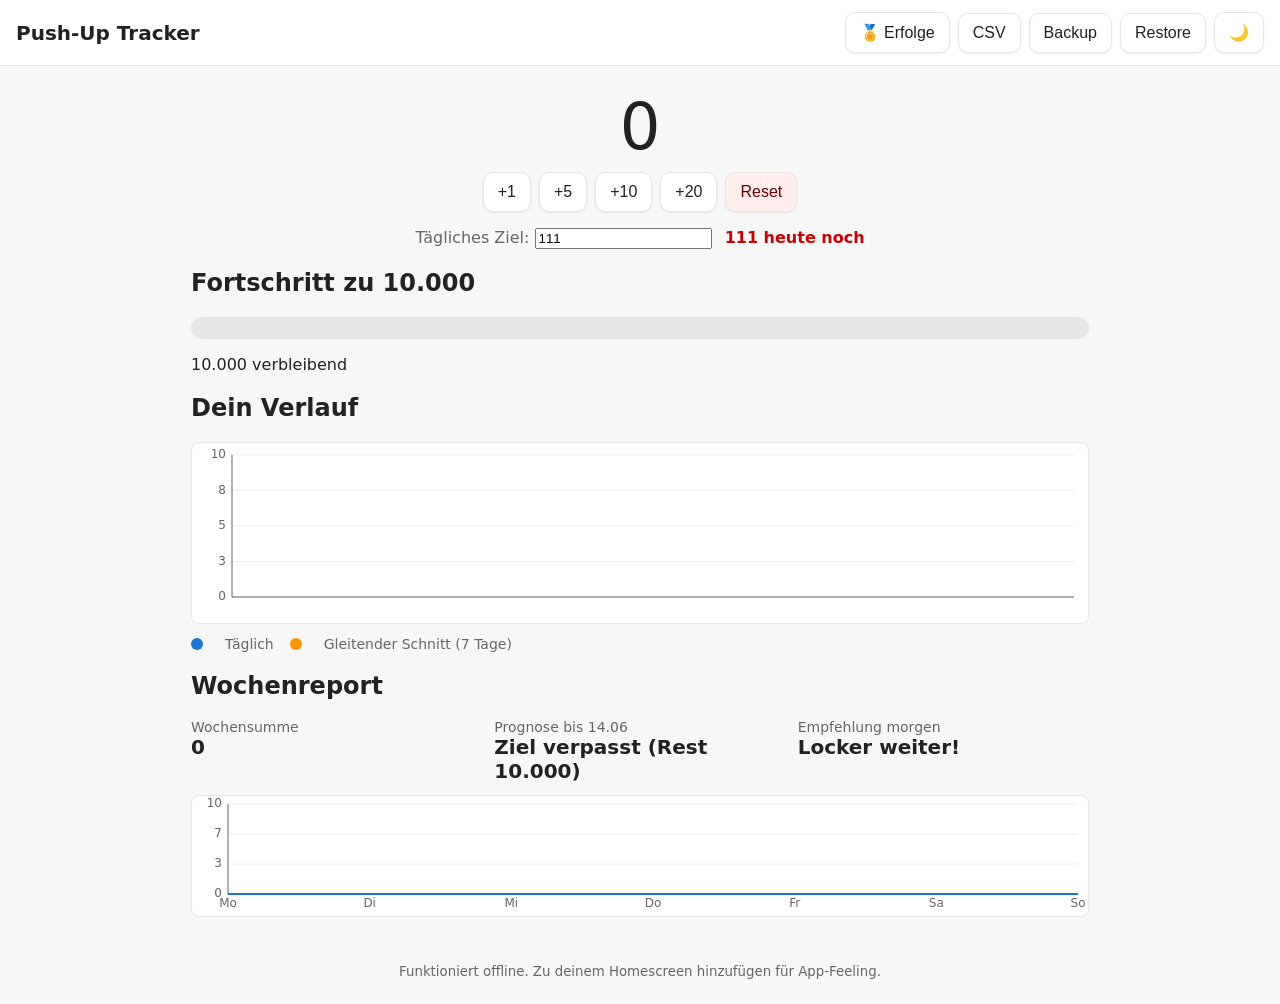
<file: index.html>
<!DOCTYPE html>
<html lang="de" data-theme="auto">
<head>
  <meta charset="UTF-8" />
  <meta name="viewport" content="width=device-width, initial-scale=1" />
  <title>Push-Up Tracker</title>
  <meta name="theme-color" content="#4caf50" />
  <link rel="manifest" href="manifest.json" />
  <link rel="apple-touch-icon" href="icon-192.png" />
  <link rel="stylesheet" href="style.css" />
  <script defer src="script.js"></script>
</head>
<body>
  <header>
    <div class="left">
      <h1>Push-Up Tracker</h1>
      <span id="miniBadges" class="mini-badges" title="Deine jüngsten Erfolge"></span>
    </div>
    <div class="header-actions">
      <button id="badgesBtn" title="Erfolge anzeigen">🏅 Erfolge</button>
      <button id="exportBtn" title="CSV exportieren">CSV</button>
      <button id="backupBtn" title="Backup erstellen">Backup</button>
      <input type="file" id="restoreInput" accept=".pushups" hidden />
      <button id="restoreBtn" title="Backup wiederherstellen">Restore</button>
      <button id="themeBtn" title="Hell/Dunkel umschalten">🌙</button>
      <button id="installBtn" hidden>Installieren</button>
    </div>
  </header>

  <main>
    <section class="counter">
      <div id="total" class="big">0</div>
      <div class="buttons">
        <button data-add="1">+1</button>
        <button data-add="5">+5</button>
        <button data-add="10">+10</button>
        <button data-add="20">+20</button>
        <button id="resetBtn" class="warn">Reset</button>
      </div>
      <div class="target">
        Tägliches Ziel: <input id="dailyGoal" type="number" min="1" value="111" />
        <span id="dailyStatus"></span>
      </div>
    </section>

    <section>
      <h2>Fortschritt zu 10.000</h2>
      <div class="progress"><div id="bar"></div></div>
      <p><span id="remaining">10000</span> verbleibend</p>
    </section>

    <section>
      <h2>Dein Verlauf</h2>
      <canvas id="chart" height="180"></canvas>
      <div class="legend">
        <span class="dot daily"></span> Täglich
        <span class="dot avg"></span> Gleitender Schnitt (7 Tage)
      </div>
      <div id="tooltip" class="tooltip" hidden></div>
    </section>

    <section>
      <h2>Wochenreport</h2>
      <div class="week-grid">
        <div>
          <div class="label">Wochensumme</div>
          <div class="value" id="weekSum">–</div>
        </div>
        <div>
          <div class="label">Prognose bis 14.06</div>
          <div class="value" id="forecast">–</div>
        </div>
        <div>
          <div class="label">Empfehlung morgen</div>
          <div class="value" id="recommend">–</div>
        </div>
      </div>
      <canvas id="weekChart" height="120"></canvas>
    </section>
  </main>

  <footer>
    <small>Funktioniert offline. Zu deinem Homescreen hinzufügen für App‑Feeling.</small>
  </footer>

  <!-- Badge Modal -->
  <div id="badgeModal" class="modal" hidden>
    <div class="modal-content">
      <div class="modal-header">
        <h3>Deine Erfolge</h3>
        <button id="closeModal">✖</button>
      </div>
      <div class="badge-grid" id="badgeGrid"></div>
    </div>
  </div>

  <script>
    if ('serviceWorker' in navigator) {
      window.addEventListener('load', () => navigator.serviceWorker.register('service-worker.js'));
    }
  </script>
</body>
</html>
</file>
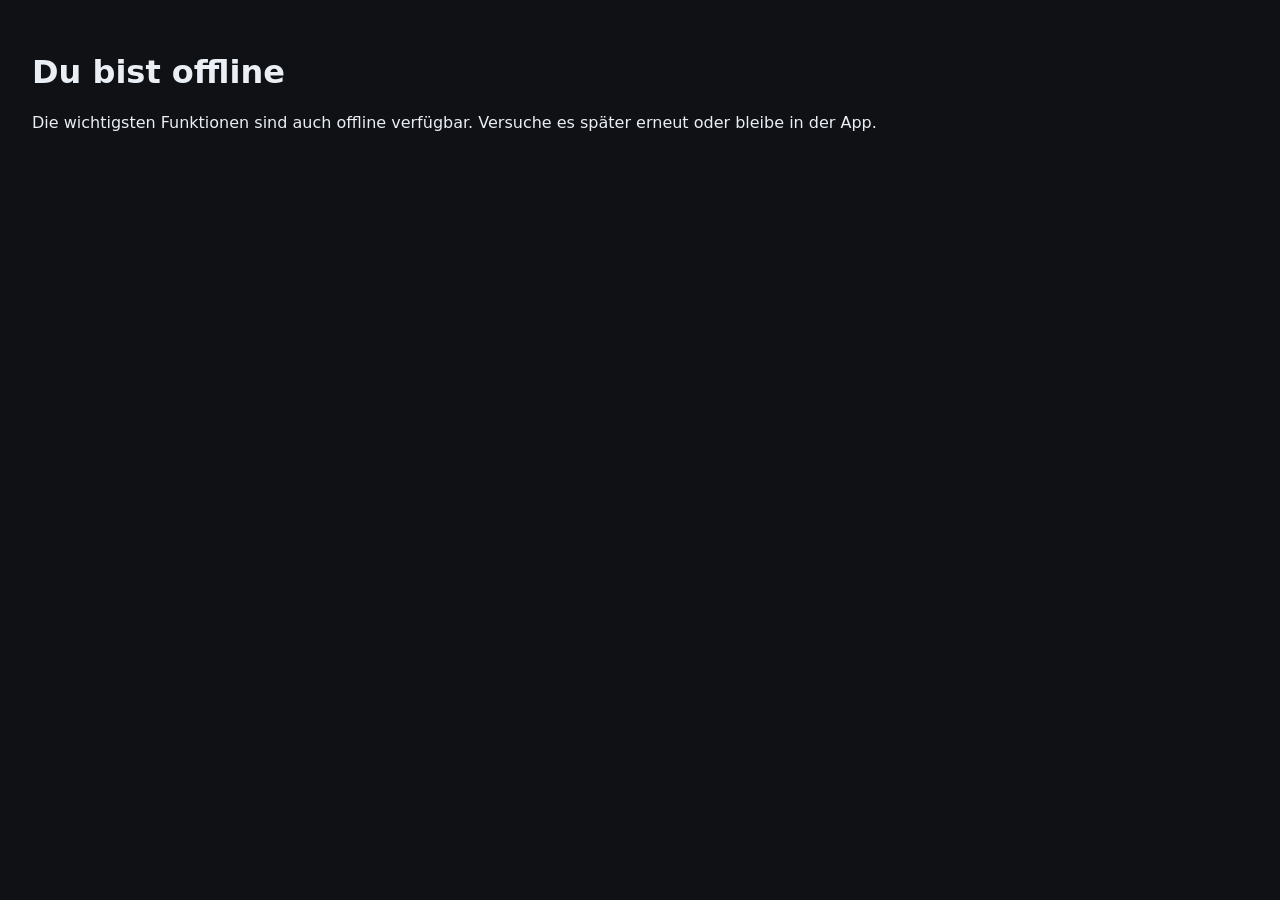
<file: offline.html>
<!doctype html>
<html lang=de><meta charset=utf-8><meta name=viewport content="width=device-width,initial-scale=1"><title>Offline</title>
<body style="font-family:system-ui;padding:24px;background:#0f1115;color:#eaeef5">
<h1>Du bist offline</h1>
<p>Die wichtigsten Funktionen sind auch offline verfügbar. Versuche es später erneut oder bleibe in der App.</p>
</body></html>
</file>
<file: style.css>
:root{
  --green:#4caf50;
  --bg:#f7f7f7;
  --card:#ffffff;
  --text:#222;
  --muted:#666;
  --border:#e6e6e6;
  --grid:#eee;
}

/* System-Dark-Mode Voreinstellung */
@media (prefers-color-scheme: dark){
  :root{
    --bg:#0f1115;
    --card:#161a21;
    --text:#eaeef5;
    --muted:#a8b0bd;
    --border:#283041;
    --grid:#212838;
  }
}

/* Manueller Dark-Mode-Schalter (data-theme="dark") */
[data-theme="dark"]{
  --bg:#0f1115;
  --card:#161a21;
  --text:#eaeef5;
  --muted:#a8b0bd;
  --border:#283041;
  --grid:#212838;
}

*{ box-sizing:border-box; }

body{
  font-family: system-ui, -apple-system, Segoe UI, Roboto, Arial, sans-serif;
  margin:0;
  background:var(--bg);
  color:var(--text);
}

/* Header */
header{
  display:flex;
  justify-content:space-between;
  align-items:center;
  padding:12px 16px;
  background:var(--card);
  position:sticky;
  top:0;
  border-bottom:1px solid var(--border);
  gap:12px;
}
header .left{ display:flex; align-items:center; gap:12px; }
h1{ margin:0; font-size:20px; }
.header-actions{ display:flex; gap:8px; align-items:center; flex-wrap:wrap; }
.mini-badges{ display:flex; gap:4px; font-size:18px; }

/* Layout / Hauptbereich */
main{ padding:16px; max-width:930px; margin:0 auto; }
.big{ font-size:64px; text-align:center; margin:8px 0; }

/* Buttons */
.buttons{ display:flex; gap:8px; justify-content:center; flex-wrap:wrap; margin:8px 0 16px; }
button{
  padding:10px 14px;
  font-size:16px;
  border:none;
  border-radius:10px;
  background:var(--card);
  color:var(--text);
  box-shadow:0 1px 2px rgba(0,0,0,.08);
  border:1px solid var(--border);
  cursor:pointer;
}
button:hover{ filter:brightness(1.05); }
button.warn{ background:#ffeded; color:#6b0000; }

/* Fortschrittsbalken */
.progress{
  height:22px;
  background:var(--border);
  border-radius:12px;
  overflow:hidden;
}
#bar{
  height:100%;
  width:0;
  background:var(--green);
  transition: width .3s;
}

/* Tagesziel / Status */
.target{ text-align:center; margin-top:8px; color:var(--muted); }
#dailyStatus{ margin-left:8px; font-weight:600; color:var(--text); }

/* Charts (Canvas-Container) */
#chart, #weekChart{
  width:100%;
  background:var(--card);
  border:1px solid var(--border);
  border-radius:8px;
}

/* Legende unter Hauptchart */
.legend{
  display:flex;
  gap:16px;
  align-items:center;
  margin-top:8px;
  color:var(--muted);
  font-size:14px;
}
.legend .dot{
  width:12px; height:12px;
  display:inline-block;
  border-radius:50%;
  margin-right:6px;
}
.legend .daily{ background:#1976d2; }
.legend .avg{ background:#ff9800; }

/* Wochenreport-Kacheln */
.week-grid{
  display:grid;
  grid-template-columns: repeat(3, 1fr);
  gap:12px;
  margin:12px 0;
}
.week-grid .label{ color:var(--muted); font-size:14px; }
.week-grid .value{ font-size:20px; font-weight:600; }

/* Tooltip (für Chart-Punkte) */
.tooltip{
  position:fixed;
  background:var(--card);
  color:var(--text);
  padding:8px 10px;
  border:1px solid var(--border);
  border-radius:8px;
  font-size:13px;
  box-shadow:0 4px 16px rgba(0,0,0,.25);
  pointer-events:none;
}

/* Footer */
footer{ text-align:center; padding:24px; color:var(--muted); }

/* -------- Modal / Badges -------- */
.modal{
  position:fixed;
  inset:0;
  background:rgba(0,0,0,.5);
  display:flex;
  align-items:center;
  justify-content:center;
  padding:16px;
  z-index:9999;
}
/* WICHTIGER FIX: Modal auch wirklich verstecken, wenn hidden vorhanden ist */
.modal[hidden]{ display:none !important; }

.modal-content{
  background:var(--card);
  color:var(--text);
  border:1px solid var(--border);
  border-radius:12px;
  width:min(900px, 96vw);
  max-height:90vh;
  overflow:auto;
  padding:16px;
}
.modal-header{
  display:flex;
  align-items:center;
  justify-content:space-between;
  margin-bottom:12px;
}
.badge-grid{
  display:grid;
  grid-template-columns: repeat(auto-fill, minmax(160px, 1fr));
  gap:12px;
}
.badge{
  display:flex;
  align-items:center;
  gap:10px;
  background:var(--card);
  border:1px solid var(--border);
  border-radius:10px;
  padding:10px;
}
.badge .icon{ font-size:24px; }
.badge.locked{ opacity:.5; }
.badge .meta{ display:flex; flex-direction:column; }
.badge .title{ font-weight:600; }
.badge .desc{ font-size:12px; color:var(--muted); }

/* Kleinere Bildschirme: leichte Anpassungen */
@media (max-width: 420px){
  .big{ font-size:52px; }
  .week-grid{ grid-template-columns: 1fr; }
  .header-actions{ gap:6px; }
  button{ font-size:15px; padding:9px 12px; }
}
``
</file>
